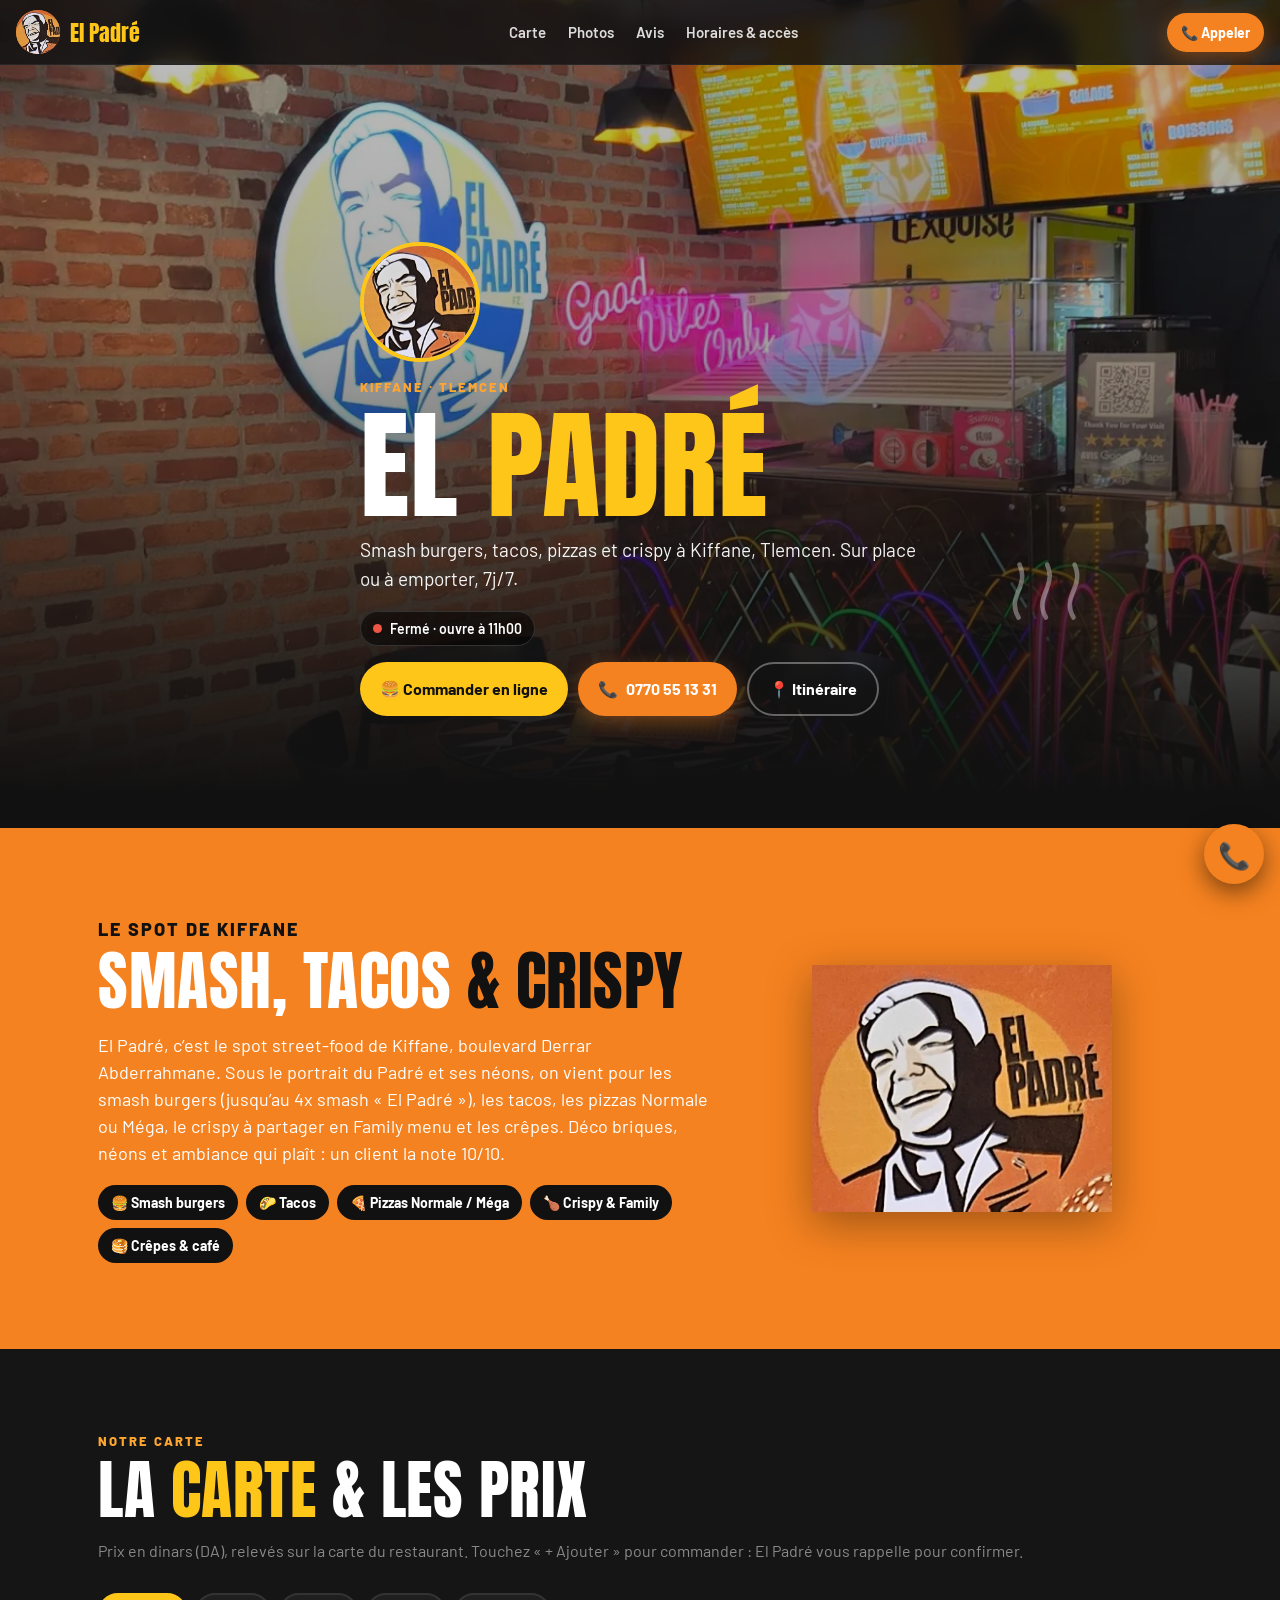
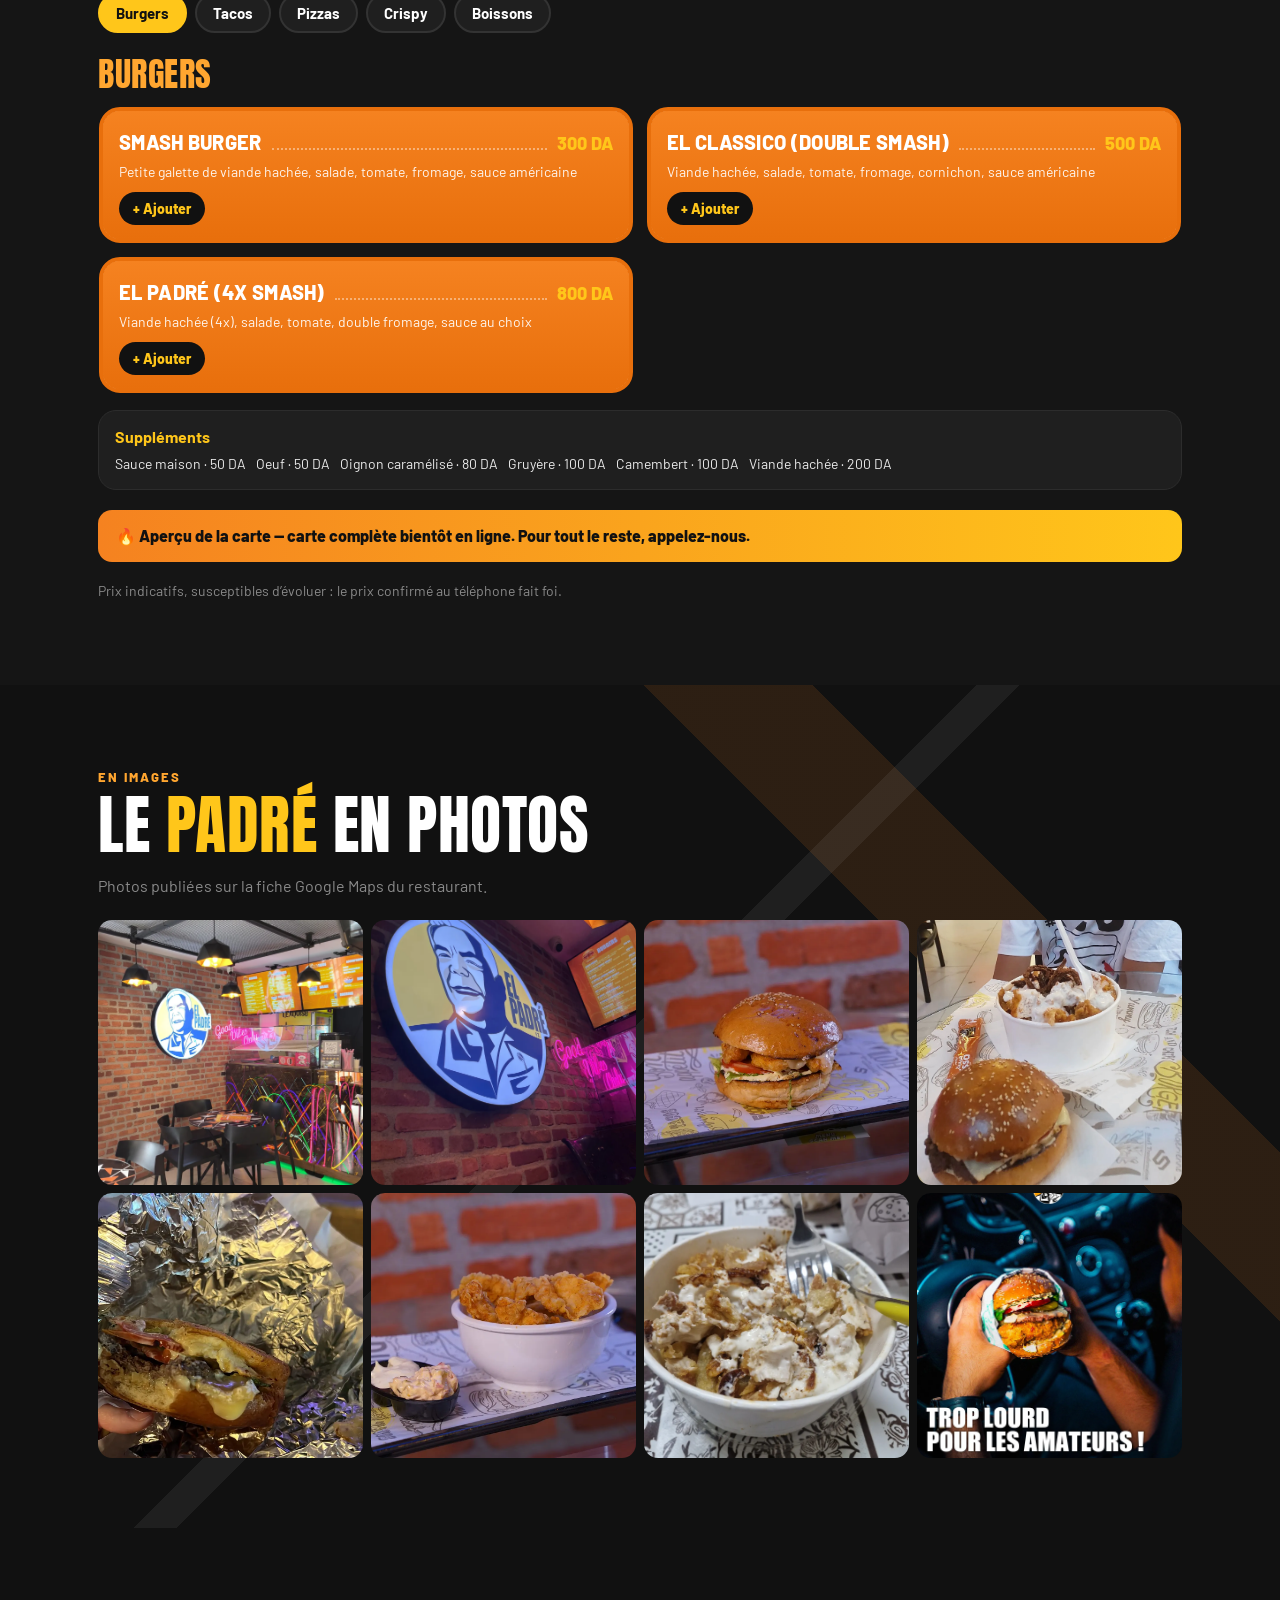
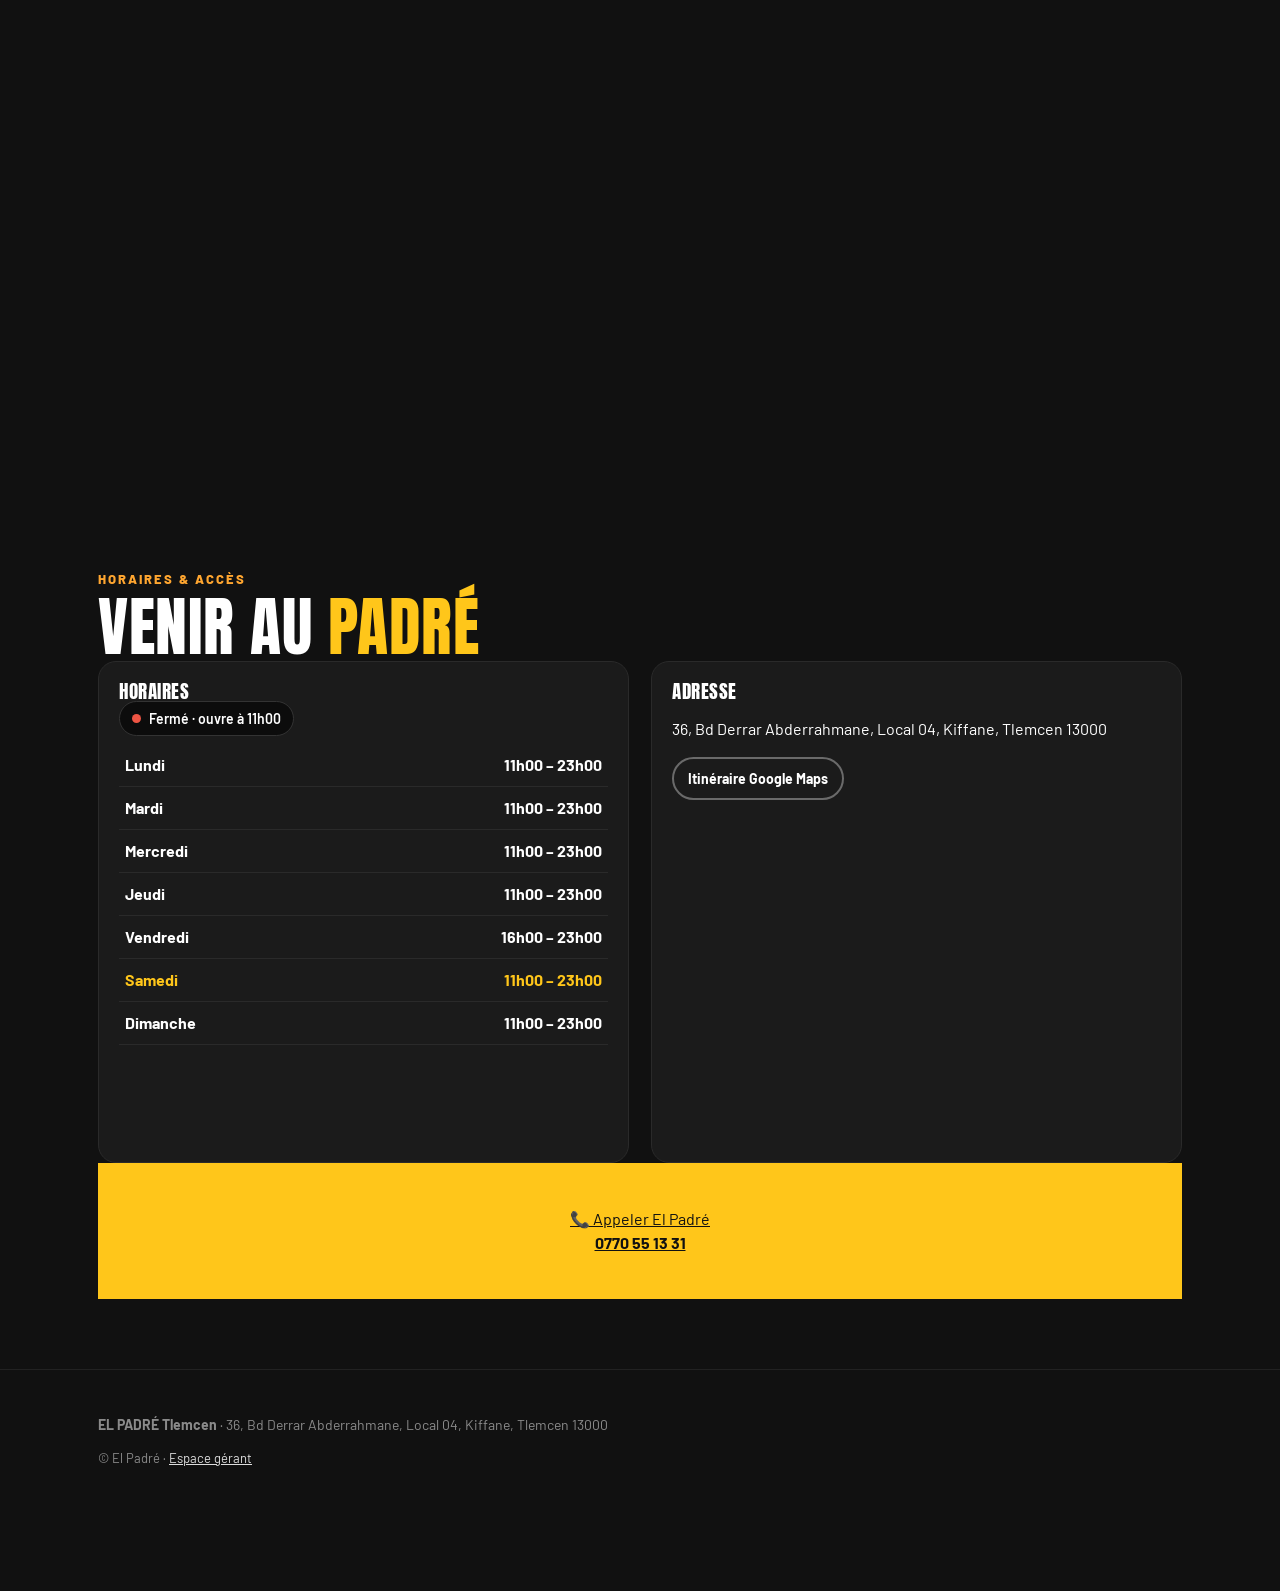
<file: index.html>
<!doctype html>
<html lang="fr"><head><meta charset="utf-8"><meta name="viewport" content="width=device-width,initial-scale=1,viewport-fit=cover">
<title>El Padré Tlemcen — Burgers, tacos, pizzas à Kiffane · 0770 55 13 31</title>
<meta name="description" content="El Padré, street-food à Kiffane (Tlemcen) : smash burgers, tacos, pizzas Normale/Méga, crispy, crêpes. Carte et prix, horaires, commande en ligne confirmée par téléphone.">
<meta name="theme-color" content="#f58220"><link rel="canonical" href="https://sayler991.github.io/El_Padre_site/">
<meta property="og:title" content="El Padré Tlemcen"><meta property="og:description" content="Burgers, tacos, pizzas, crispy et crêpes à Kiffane, Tlemcen."><meta property="og:image" content="https://sayler991.github.io/El_Padre_site/assets/img/salle.webp"><meta property="og:type" content="restaurant">
<link rel="icon" href="favicon.png?v=20261022b"><link rel="preconnect" href="https://fonts.googleapis.com"><link rel="preconnect" href="https://fonts.gstatic.com" crossorigin>
<link href="https://fonts.googleapis.com/css2?family=Anton&family=Barlow:wght@400;600;700;800&display=swap" rel="stylesheet">
<link rel="preload" as="image" href="assets/img/salle.webp?v=20261022b"><link rel="stylesheet" href="assets/style.css?v=20261022b">
<script type="application/ld+json">{"@context": "https://schema.org", "@type": "Restaurant", "name": "EL PADRÉ Tlemcen", "telephone": "+213770551331", "servesCuisine": ["Burgers", "Tacos", "Pizzas", "Crêpes"], "priceRange": "300–2200 DA", "address": {"@type": "PostalAddress", "streetAddress": "36, Bd Derrar Abderrahmane, Local 04, Kiffane", "addressLocality": "Tlemcen", "postalCode": "13000", "addressCountry": "DZ"}, "geo": {"@type": "GeoCoordinates", "latitude": 34.8846374, "longitude": -1.3250186}, "url": "https://sayler991.github.io/El_Padre_site/", "image": "https://sayler991.github.io/El_Padre_site/assets/img/salle.webp", "openingHoursSpecification": [{"@type": "OpeningHoursSpecification", "dayOfWeek": ["Monday", "Tuesday", "Wednesday", "Thursday", "Saturday", "Sunday"], "opens": "11:00", "closes": "23:00"}, {"@type": "OpeningHoursSpecification", "dayOfWeek": "Friday", "opens": "16:00", "closes": "23:00"}]}</script></head>
<body>
<header class="top"><a class="brand" href="#top"><img src="assets/img/logo.webp?v=20261022b" alt=""><b>El <span>Padré</span></b></a>
<nav><a href="#carte">Carte</a><a href="#galerie">Photos</a><a href="#avis">Avis</a><a href="#infos">Horaires & accès</a></nav>
<a class="btn btn-o btn-sm" data-tel href="tel:+213770551331">📞 Appeler</a></header>
<p class="notice" id="notice" hidden></p>
<main id="top">
<section class="hero"><img src="assets/img/salle.webp?v=20261022b" srcset="assets/img/salle-800.webp?v=20261022b 800w, assets/img/salle.webp?v=20261022b 1600w" sizes="100vw" alt="La salle d’El Padré : briques, néons et portrait du Padré" fetchpriority="high">
<div class="fx" aria-hidden="true"><i class="sp s1"></i><i class="sp s2"></i><i class="sp s3"></i><i class="sp s4"></i><i class="sp s5"></i><i class="sp s6"></i>
<svg class="steam" viewBox="0 0 120 160"><path d="M30 150c-14-24 14-34 0-60s14-38 0-62"/><path d="M60 150c-14-24 14-34 0-60s14-38 0-62"/><path d="M90 150c-14-24 14-34 0-60s14-38 0-62"/></svg></div>
<div class="wrap"><img class="logo" src="assets/img/logo.webp?v=20261022b" alt="Mascotte El Padré"><p class="kicker">Kiffane · Tlemcen</p>
<h1>El <span>Padré</span></h1><p class="tag" data-k="tagline">Smash burgers, tacos, pizzas et crispy à Kiffane, Tlemcen. Sur place ou à emporter, 7j/7.</p>
<span class="pill live-status">Horaires du jour…</span>
<div class="ctas"><a class="btn btn-y cta-order" href="#carte">🍔 Commander en ligne</a><a class="btn btn-o" data-tel href="tel:+213770551331">📞 <span data-k="phone_display">0770 55 13 31</span></a><a class="btn btn-g" href="#infos">📍 Itinéraire</a></div></div></section>

<section class="about geo"><div class="wrap reveal"><div><p class="kicker">Le spot de Kiffane</p><h2>Smash, tacos <em>& crispy</em></h2><p data-k="about">El Padré, c’est le spot street-food de Kiffane, boulevard Derrar Abderrahmane. Sous le portrait du Padré et ses néons, on vient pour les smash burgers (jusqu’au 4x smash « El Padré »), les tacos, les pizzas Normale ou Méga, le crispy à partager en Family menu et les crêpes. Déco briques, néons et ambiance qui plaît : un client la note 10/10.</p>
<ul class="facts"><li>🍔 Smash burgers</li><li>🌮 Tacos</li><li>🍕 Pizzas Normale / Méga</li><li>🍗 Crispy & Family</li><li>🥞 Crêpes & café</li></ul></div>
<img class="m" src="assets/img/logo.webp?v=20261022b" alt="" loading="lazy"></div></section>

<section id="carte"><div class="wrap reveal"><p class="kicker">Notre carte</p><h2>La <em>carte</em> & les prix</h2>
<p class="mut">Prix en dinars (DA), relevés sur la carte du restaurant. Touchez « + Ajouter » pour commander : El Padré vous rappelle pour confirmer.</p>
<div class="tabs" id="tabs" role="tablist"></div><div id="cat" role="tabpanel"></div>
<p class="soon">🔥 <span data-k="menu_note">Aperçu de la carte — carte complète bientôt en ligne.</span> Pour tout le reste, appelez-nous.</p><p class="note">Prix indicatifs, susceptibles d’évoluer : le prix confirmé au téléphone fait foi.</p></div></section>

<section id="galerie" class="geo"><div class="wrap reveal"><p class="kicker">En images</p><h2>Le <em>Padré</em> en photos</h2><p class="mut">Photos publiées sur la fiche Google Maps du restaurant.</p><div class="gal" id="gal"></div></div></section>

<section id="avis"><div class="wrap reveal"><p class="kicker">Avis Google</p><h2>Ils en <em>parlent</em></h2>
<a class="score" href="https://www.google.com/maps/place/EL+PADR%C3%89+Tlemcen/@34.8846374,-1.3250186,17z/data=!4m6!3m5!1s0xd78c9fc91e70f81:0x19df734e0886e9b9!8m2!3d34.8846374!4d-1.3250186!16s%2Fg%2F11xvxfyv_5?hl=fr" target="_blank" rel="noopener"><big data-k="rating">3,4</big><span>/5 sur Google<br><small><span data-k="reviews_count">73</span> avis — tous les avis sur Google Maps ›</small></span></a>
<div class="revs" id="revs"></div></div></section>

<section id="infos"><div class="wrap reveal"><p class="kicker">Horaires & accès</p><h2>Venir au <em>Padré</em></h2><div class="info">
<div class="card"><h3>Horaires</h3><span class="pill live-status"></span><div id="hours"></div></div>
<div class="card"><h3>Adresse</h3><p data-k="address">36, Bd Derrar Abderrahmane, Local 04, Kiffane, Tlemcen 13000</p><p><a class="btn btn-g btn-sm" target="_blank" rel="noopener" href="https://www.google.com/maps/dir/?api=1&destination=34.8846374,-1.3250186">Itinéraire Google Maps</a></p>
<iframe class="map" title="Plan : El Padré, Kiffane, Tlemcen" loading="lazy" src="https://www.openstreetmap.org/export/embed.html?bbox=-1.3290%2C34.8826%2C-1.3210%2C34.8866&amp;layer=mapnik&amp;marker=34.8846374%2C-1.3250186"></iframe></div></div>
<a class="big-call" data-tel href="tel:+213770551331">📞 Appeler El Padré<br><b data-k="phone_display">0770 55 13 31</b></a></div></section>
</main>
<footer class="ft"><div class="wrap"><p><b>EL PADRÉ Tlemcen</b> · <span data-k="address">36, Bd Derrar Abderrahmane, Local 04, Kiffane, Tlemcen 13000</span></p>
<p class="socials"><a id="s-fb" hidden target="_blank" rel="noopener">Facebook</a> <a id="s-ig" hidden target="_blank" rel="noopener">Instagram</a> <a id="s-wa" hidden target="_blank" rel="noopener">WhatsApp</a></p>
<p class="mut sm">© El Padré · <a href="admin/">Espace gérant</a></p></div></footer>
<a class="fab" data-tel href="tel:+213770551331" aria-label="Appeler El Padré">📞</a>
<button class="od-bar" id="od-bar" type="button" hidden>🛒 Ma commande · <span class="od-count" id="od-count">0</span> · <span id="od-tot"></span></button>
<div class="od-ov" id="od-ov" hidden></div><div class="od-sheet" id="od-sheet" role="dialog" aria-modal="true" hidden></div>
<div class="lb" id="lb" hidden role="dialog" aria-modal="true"><button class="x" type="button" aria-label="Fermer">×</button><button class="pv" type="button" aria-label="Précédente">‹</button><figure><img alt=""><p></p></figure><button class="nx" type="button" aria-label="Suivante">›</button></div>
<script id="seed" type="application/json">{"info": {"name": "El Padré", "city": "Tlemcen", "kind": "Burgers · Tacos · Pizzas · Crispy · Crêpes", "tagline": "Smash burgers, tacos, pizzas et crispy à Kiffane, Tlemcen. Sur place ou à emporter, 7j/7.", "phone": "+213770551331", "phone_display": "0770 55 13 31", "address": "36, Bd Derrar Abderrahmane, Local 04, Kiffane, Tlemcen 13000", "lat": 34.8846374, "lng": -1.3250186, "rating": "3,4", "reviews_count": "73", "open": true, "notice": "", "about": "El Padré, c’est le spot street-food de Kiffane, boulevard Derrar Abderrahmane. Sous le portrait du Padré et ses néons, on vient pour les smash burgers (jusqu’au 4x smash « El Padré »), les tacos, les pizzas Normale ou Méga, le crispy à partager en Family menu et les crêpes. Déco briques, néons et ambiance qui plaît : un client la note 10/10.", "facebook": "", "instagram": "", "whatsapp": "", "menu_note": "Aperçu de la carte — carte complète bientôt en ligne."}, "hours": [{"day": "Lundi", "slots": "11:00-23:00"}, {"day": "Mardi", "slots": "11:00-23:00"}, {"day": "Mercredi", "slots": "11:00-23:00"}, {"day": "Jeudi", "slots": "11:00-23:00"}, {"day": "Vendredi", "slots": "16:00-23:00"}, {"day": "Samedi", "slots": "11:00-23:00"}, {"day": "Dimanche", "slots": "11:00-23:00"}], "menu": [{"name": "Burgers", "extras": [{"name": "Sauce maison", "price": "50"}, {"name": "Oeuf", "price": "50"}, {"name": "Oignon caramélisé", "price": "80"}, {"name": "Gruyère", "price": "100"}, {"name": "Camembert", "price": "100"}, {"name": "Viande hachée", "price": "200"}], "items": [{"name": "Smash Burger", "price": "300", "desc": "Petite galette de viande hachée, salade, tomate, fromage, sauce américaine", "hidden": false}, {"name": "El Classico (double smash)", "price": "500", "desc": "Viande hachée, salade, tomate, fromage, cornichon, sauce américaine", "hidden": false}, {"name": "El Pollo", "price": "500", "desc": "Chicken tenders, salade, tomate, fromage, sauce à l’ail", "hidden": true}, {"name": "La Cebolla (double smash)", "price": "550", "desc": "Viande hachée (x2), salade, tomate confite, sauce Big Mac, fromage", "hidden": true}, {"name": "La Barbacoa (double smash)", "price": "550", "desc": "Viande hachée (x2), salade, tomate confite, sauce barbecue, fromage, oignons caramélisés", "hidden": true}, {"name": "Ajo (double smash)", "price": "600", "desc": "Viande hachée (x2), salade, tomate confite, sauce à l’ail, oeuf", "hidden": true}, {"name": "El Dulce (double smash)", "price": "600", "desc": "Viande hachée (x2), salade, tomate, sauce au miel, camembert", "hidden": true}, {"name": "El Bosque (double smash)", "price": "700", "desc": "Viande hachée (x2), sauce campagnarde, champignon frais, oignons caramélisés, fromage", "hidden": true}, {"name": "El Padré Mix", "price": "750", "desc": "Viande hachée, chicken tenders, salade, tomate, double fromage, sauce au choix", "hidden": true}, {"name": "El Padré (4x smash)", "price": "800", "desc": "Viande hachée (4x), salade, tomate, double fromage, sauce au choix", "hidden": false}]}, {"name": "Sandwichs", "extras": [{"name": "Sauce maison", "price": "50"}, {"name": "Oeuf", "price": "50"}, {"name": "Oignon caramélisé", "price": "80"}, {"name": "Gruyère", "price": "100"}, {"name": "Camembert", "price": "100"}, {"name": "Viande hachée", "price": "200"}], "items": [{"name": "Pollo", "price": "500", "desc": "Baguette de pain farcie au chicken tenders, salade, tomate, sauce à l’ail, fromage", "hidden": true}, {"name": "Marinado", "price": "550", "desc": "Baguette de pain farcie au poulet mariné à la crème fraîche, salade, tomate, fromage", "hidden": true}, {"name": "Carne", "price": "600", "desc": "Baguette de pain farcie à la viande hachée, salade, tomate, salsa de persil, oignons caramélisés, fromage", "hidden": true}, {"name": "Bosque", "price": "650", "desc": "Baguette de pain farcie au poulet et aux champignons frais sautés à la crème campagnarde, fromage", "hidden": true}, {"name": "Mexicano", "price": "650", "desc": "Baguette de pain farcie au poulet et au confit de piment piquant, maïs, fromage", "hidden": true}, {"name": "Buffalo", "price": "650", "desc": "Pain maison, viande hachée, salade, tomate, fromage, oeuf, ketchup, mayonnaise Lesieur", "hidden": true}, {"name": "4 Fromages", "price": "650", "desc": "Pain maison, poulet, 4 fromages", "hidden": true}, {"name": "Marinière", "price": "800", "desc": "Pain maison, crevettes, poulet, salade, tomate, fromage", "hidden": true}, {"name": "Crevettes", "price": "900", "desc": "Pain maison, crevettes, salade, tomate, fromage", "hidden": true}]}, {"name": "Tacos", "extras": [{"name": "Sauce maison", "price": "50"}, {"name": "Oeuf", "price": "50"}, {"name": "Oignon caramélisé", "price": "80"}, {"name": "Gruyère", "price": "100"}, {"name": "Camembert", "price": "100"}, {"name": "Viande hachée", "price": "200"}], "items": [{"name": "Pollo", "price": "650", "desc": "Sauce fromagère, chicken tenders, frites, sauce au choix", "hidden": false}, {"name": "Mexicain", "price": "700", "desc": "Poulet mariné, poivre, oignon, sauce mexicaine épicée", "hidden": true}, {"name": "5 Fromages", "price": "700", "desc": "Poulet, 4 fromages", "hidden": true}, {"name": "Pollo Marinado", "price": "700", "desc": "Sauce fromagère, poulet mariné, frites, sauce au choix", "hidden": true}, {"name": "Carne", "price": "700", "desc": "Sauce fromagère, viande hachée, frites, sauce au choix", "hidden": true}, {"name": "Buffalo", "price": "750", "desc": "Viande hachée, oeuf, fromage, ketchup, mayonnaise Lesieur", "hidden": true}, {"name": "Mixado", "price": "750", "desc": "Sauce fromagère, viande hachée, chicken tenders, frites, sauce au choix", "hidden": false}]}, {"name": "Pizzas", "note": "Normale / Méga · S.T. = sauce tomate, S.B. = sauce blanche", "extras": [{"name": "Bordure fromage", "price": "100"}, {"name": "Sauce blanche", "price": "100"}, {"name": "Champignon", "price": "200"}, {"name": "Gruyère", "price": "150"}, {"name": "Camembert", "price": "150"}], "items": [{"name": "Marguerite", "price": "500", "desc": "S.T., cheddar, mozza, gruyère, herbes de Provence", "sizes": [{"name": "Normale", "price": "500"}, {"name": "Méga", "price": "1500"}], "hidden": false}, {"name": "Végétarienne", "price": "700", "desc": "S.T., aubergine, courgette, poivron, oignons, champignons", "sizes": [{"name": "Normale", "price": "700"}, {"name": "Méga", "price": "2100"}], "hidden": true}, {"name": "Thon", "price": "700", "desc": "S.T., thon, cheddar, mozza, gruyère", "sizes": [{"name": "Normale", "price": "700"}, {"name": "Méga", "price": "2100"}], "hidden": true}, {"name": "Poulet", "price": "750", "desc": "S.T., poulet, cheddar, mozza, gruyère", "sizes": [{"name": "Normale", "price": "750"}, {"name": "Méga", "price": "2250"}], "hidden": false}, {"name": "Orientale", "price": "750", "desc": "S.T., merguez, oeuf, cheddar, mozza, gruyère", "sizes": [{"name": "Normale", "price": "750"}, {"name": "Méga", "price": "2250"}], "hidden": true}, {"name": "Régina", "price": "800", "desc": "S.T., viande hachée, cheddar, mozza, gruyère", "sizes": [{"name": "Normale", "price": "800"}, {"name": "Méga", "price": "2400"}], "hidden": true}, {"name": "Chèvre Miel", "price": "800", "desc": "S.B., poulet, fromage de chèvre, miel, noix, cheddar, mozza, gruyère", "sizes": [{"name": "Normale", "price": "800"}, {"name": "Méga", "price": "2250"}], "hidden": true}, {"name": "Poulet Fumé", "price": "850", "desc": "S.B., poulet fumé, cheddar, mozza, gruyère", "sizes": [{"name": "Normale", "price": "850"}, {"name": "Méga", "price": "2550"}], "hidden": true}, {"name": "Fermière", "price": "850", "desc": "S.B., poulet, champignons, cheddar, mozza, gruyère", "sizes": [{"name": "Normale", "price": "850"}, {"name": "Méga", "price": "2550"}], "hidden": true}, {"name": "Américaine", "price": "900", "desc": "S.B., pepperoni, cheddar, mozza, gruyère", "sizes": [{"name": "Normale", "price": "900"}, {"name": "Méga", "price": "2700"}], "hidden": true}, {"name": "5 Fromages", "price": "900", "desc": "S.B., cheddar, mozza, gruyère, camembert fumé", "sizes": [{"name": "Normale", "price": "900"}, {"name": "Méga", "price": "2700"}], "hidden": false}, {"name": "Kiri", "price": "900", "desc": "S.T., viande hachée, Kiri, cheddar, mozza, gruyère", "sizes": [{"name": "Normale", "price": "900"}, {"name": "Méga", "price": "2700"}], "hidden": true}, {"name": "Crevettes", "price": "1000", "desc": "S.T., crevettes, cheddar, mozza, gruyère", "sizes": [{"name": "Normale", "price": "1000"}, {"name": "Méga", "price": "2700"}], "hidden": true}, {"name": "Saumon", "price": "1200", "desc": "S.B., saumon, cheddar, mozza, gruyère", "sizes": [{"name": "Normale", "price": "1200"}, {"name": "Méga", "price": "2700"}], "hidden": true}, {"name": "Elite", "price": "1200", "desc": "S.T., viande hachée, poulet, crevettes, cheddar, mozza, gruyère", "sizes": [{"name": "Normale", "price": "1200"}, {"name": "Méga", "price": "2700"}], "hidden": true}]}, {"name": "Calzones", "extras": [{"name": "Bordure fromage", "price": "100"}, {"name": "Sauce blanche", "price": "100"}, {"name": "Champignon", "price": "200"}, {"name": "Gruyère", "price": "150"}, {"name": "Camembert", "price": "150"}], "items": [{"name": "Calzone Poulet", "price": "700", "desc": "Sauce blanche, poulet, camembert, 3 fromages", "hidden": true}, {"name": "Calzone Thon", "price": "700", "desc": "Sauce blanche, thon, fromage", "hidden": true}, {"name": "Calzone Viande hachée", "price": "800", "desc": "Sauce blanche, viande hachée, fromage", "hidden": true}, {"name": "Calzone Mix", "price": "850", "desc": "Sauce blanche, poulet, viande hachée, fromage", "hidden": true}]}, {"name": "Crispy", "extras": [{"name": "Gruyère", "price": "200"}, {"name": "Camembert", "price": "150"}], "items": [{"name": "Hotwings", "price": "600", "desc": "5 pièces ailes, frites", "hidden": true}, {"name": "Tenders", "price": "700", "desc": "3 pièces tenders, frites", "hidden": false}, {"name": "Pilons", "price": "700", "desc": "3 pièces pilons, frites", "hidden": true}, {"name": "Poutine", "price": "700", "desc": "Tenders, riz, sauce fromagère", "hidden": true}, {"name": "Mélange Hotwings", "price": "700", "desc": "2 pièces ailes, 2 pièces tenders, frites", "hidden": true}, {"name": "Mélange Pilons", "price": "700", "desc": "2 pièces pilons, 2 pièces tenders, frites", "hidden": true}, {"name": "Padré Bowl", "price": "600", "desc": "Frites au fromage, tenders, oignons frits", "hidden": false}]}, {"name": "Family", "note": "Boisson 1 L offerte", "items": [{"name": "Hotwings + Mixte", "price": "2000", "desc": "6 pièces ailes, 5 pièces tenders, frites", "hidden": true}, {"name": "Tenders", "price": "2200", "desc": "10 pièces tenders, frites", "hidden": true}, {"name": "Pilon", "price": "2200", "desc": "10 pièces pilons, frites", "hidden": true}, {"name": "Mix Crispy", "price": "2200", "desc": "3 pièces pilons, 4 pièces ailes, 5 pièces tenders, frites", "hidden": true}]}, {"name": "Salades", "items": [{"name": "La Madrina", "price": "900", "desc": "", "hidden": true}, {"name": "Mini César", "price": "400", "desc": "", "hidden": true}, {"name": "César", "price": "700", "desc": "", "hidden": true}]}, {"name": "Enfant", "items": [{"name": "Menu enfant", "price": "600", "desc": "", "hidden": true}]}, {"name": "Sucré", "note": "Crêpes artisanales & crêpes", "extras": [{"name": "Fruits (banane, fraise, ananas)", "price": "150"}, {"name": "Bueno", "price": "200"}, {"name": "Oreo", "price": "200"}, {"name": "Kit Kat", "price": "200"}, {"name": "Ferrero", "price": "200"}, {"name": "M&M’s", "price": "200"}], "items": [{"name": "Crêpe artisanale Mordjane noisette", "price": "300", "desc": "", "hidden": true}, {"name": "Crêpe artisanale Mordjane blanc", "price": "350", "desc": "", "hidden": true}, {"name": "Crêpe artisanale Nutella", "price": "400", "desc": "", "hidden": true}, {"name": "Crêpe Mordjane noisette", "price": "250", "desc": "", "hidden": true}, {"name": "Crêpe Mordjane blanc", "price": "300", "desc": "", "hidden": true}, {"name": "Crêpe Nutella", "price": "350", "desc": "", "hidden": true}]}, {"name": "Café", "items": [{"name": "Lait chaud", "price": "70", "desc": "", "hidden": true}, {"name": "Espresso", "price": "100", "desc": "", "hidden": true}, {"name": "Flat white", "price": "120", "desc": "", "hidden": true}, {"name": "Doppio", "price": "200", "desc": "", "hidden": true}, {"name": "Jus pressé", "price": "250", "desc": "", "hidden": true}, {"name": "Cappuccino", "price": "300", "desc": "", "hidden": true}, {"name": "Gold brew", "price": "350", "desc": "", "hidden": true}, {"name": "Gold brew cappuccino", "price": "350", "desc": "", "hidden": true}, {"name": "Latte macchiato", "price": "350", "desc": "", "hidden": true}, {"name": "Jus cocktail", "price": "500", "desc": "", "hidden": true}]}, {"name": "Boissons", "items": [{"name": "Soda 1 L", "price": "150", "desc": "", "hidden": false}, {"name": "Soda 24 cl", "price": "100", "desc": "", "hidden": false}, {"name": "Jus 1 L", "price": "200", "desc": "", "hidden": true}, {"name": "Eau minérale", "price": "50", "desc": "", "hidden": true}]}], "order_options": {"enabled": true}, "gallery": [{"src": "assets/img/salle.webp", "alt": "La salle : briques, néons et portrait du Padré"}, {"src": "assets/img/logo-mur.webp", "alt": "Le Padré lumineux au mur"}, {"src": "assets/img/burger-plateau.webp", "alt": "Burger servi sur plateau"}, {"src": "assets/img/burger-bowl.webp", "alt": "Burger et bowl"}, {"src": "assets/img/burger-emporter.webp", "alt": "Burger à emporter"}, {"src": "assets/img/tenders.webp", "alt": "Crispy et sauces"}, {"src": "assets/img/dessert.webp", "alt": "Bowl gourmand"}, {"src": "assets/img/affiche.webp", "alt": "« Trop lourd pour les amateurs ! »"}], "reviews": [{"author": "Riad", "date": "il y a un an", "text": "Excellent restaurant. Hamburger 10/10 […] Ambiance 10/10, Décoration 10/10, Service excellent."}, {"author": "Mahfoud", "date": "il y a 9 mois", "text": "Suite à une commande où quelques produits manquaient, j’ai fait une simple réclamation par téléphone. J’ai été agréablement surpris par leur professionnalisme et leur réactivité : le manque m’a été livré en quelques minutes seulement, avec beaucoup de respect et de sérieux. […] Je recommande sans hésitation."}]}</script>
<script src="config.js?v=20261022b"></script><script src="assets/app.js?v=20261022b"></script>
</body></html>
</file>
<file: assets/style.css>
:root{--o:#f58220;--o2:#ffa630;--y:#ffc61a;--k:#111;--k2:#1c1c1c;--w:#fff;--mut:#8a8a8a;--r:18px}
*{box-sizing:border-box}html{scroll-behavior:smooth}body{margin:0;font-family:"Barlow",system-ui,sans-serif;background:var(--k);color:var(--w);line-height:1.5;-webkit-font-smoothing:antialiased}
h1,h2,h3,.disp{font-family:"Anton","Barlow Condensed",Impact,sans-serif;font-weight:400;letter-spacing:.5px;text-transform:uppercase;line-height:1.02;margin:0}
a{color:inherit}img{max-width:100%;display:block}
.wrap{max-width:1120px;margin:0 auto;padding:0 18px}
.geo{background:linear-gradient(135deg,transparent 0 46%,rgba(255,255,255,.06) 46% 48%,transparent 48%),linear-gradient(45deg,transparent 0 70%,rgba(245,130,32,.12) 70% 78%,transparent 78%)}
header.top{position:fixed;inset:0 0 auto;z-index:40;display:flex;align-items:center;justify-content:space-between;padding:10px 16px;background:rgba(17,17,17,.82);backdrop-filter:blur(10px);border-bottom:1px solid #262626}
.brand{display:flex;align-items:center;gap:10px;text-decoration:none}.brand img{width:44px;height:44px;border-radius:50%;object-fit:cover;background:var(--o);object-position:20% 30%}.brand b{font-family:Anton,Impact,sans-serif;font-size:22px;font-weight:400;color:var(--y)}
.top nav{display:none;gap:22px}.top nav a{text-decoration:none;font-weight:600;font-size:15px;opacity:.85}.top nav a:hover{color:var(--y)}
.btn{display:inline-flex;align-items:center;justify-content:center;gap:8px;padding:13px 20px;border-radius:999px;font-weight:700;text-decoration:none;border:0;cursor:pointer;font-size:16px;font-family:inherit}
.btn-o{background:var(--o);color:#fff;box-shadow:0 6px 20px rgba(245,130,32,.35)}.btn-y{background:var(--y);color:#111}.btn-g{background:transparent;color:#fff;border:2px solid rgba(255,255,255,.35)}
.btn-sm{padding:9px 14px;font-size:14px}
.hero{position:relative;min-height:92svh;display:flex;align-items:flex-end;overflow:hidden}
.hero>img{position:absolute;inset:0;width:100%;height:100%;object-fit:cover;filter:saturate(1.1)}
.hero:after{content:"";position:absolute;inset:0;background:linear-gradient(180deg,rgba(0,0,0,.25) 0,rgba(0,0,0,.35) 40%,#111 96%)}
.hero .wrap{position:relative;z-index:2;padding-bottom:42px;padding-top:110px}
.hero .logo{width:120px;height:120px;border-radius:50%;object-fit:cover;border:4px solid var(--y);background:var(--o);margin-bottom:16px}
.hero h1{font-size:clamp(54px,14vw,120px);color:#fff}.hero h1 span{color:var(--y)}
.hero p.tag{font-size:19px;max-width:560px;margin:10px 0 18px;opacity:.95}
.pill{display:inline-flex;align-items:center;gap:8px;background:rgba(0,0,0,.55);border:1px solid #333;padding:6px 12px;border-radius:999px;font-size:14px;font-weight:600;margin:0 6px 8px 0}
.live-status:before{content:"";width:9px;height:9px;border-radius:50%;background:#999}.is-open:before{background:#36d46a;box-shadow:0 0 8px #36d46a}.is-closed:before{background:#e54}
.ctas{display:flex;flex-wrap:wrap;gap:10px;margin-top:8px}
section{padding:70px 0}section h2{font-size:clamp(38px,8vw,64px)}section h2 em{font-style:normal;color:var(--y)}
.kicker{color:var(--o2);font-weight:800;letter-spacing:2px;text-transform:uppercase;font-size:13px;margin-bottom:6px}
.about{background:var(--o);color:#fff;position:relative;overflow:hidden}
.about .wrap{display:grid;gap:30px;align-items:center}.about .kicker{color:#111}.about h2 em{color:#111}
.about p{font-size:18px}.about img.m{width:min(300px,70%);margin:0 auto;filter:drop-shadow(0 12px 22px rgba(0,0,0,.35))}
.facts{display:flex;flex-wrap:wrap;gap:8px;padding:0;list-style:none}.facts li{background:#111;color:#fff;border-radius:999px;padding:7px 13px;font-weight:700;font-size:14px}
#carte{background:#151515}
.tabs{position:sticky;top:64px;z-index:20;display:flex;gap:8px;overflow-x:auto;padding:12px 0;margin:18px 0 10px;background:#151515;scrollbar-width:none}.tabs::-webkit-scrollbar{display:none}
.tabs button{flex:none;border:2px solid #333;background:#1f1f1f;color:#fff;padding:9px 16px;border-radius:999px;font-weight:700;font-size:15px;cursor:pointer;font-family:inherit}
.tabs button.on{background:var(--y);border-color:var(--y);color:#111}
.cat-h{display:flex;align-items:baseline;gap:12px;flex-wrap:wrap;margin:12px 0 14px}.cat-h h3{font-size:34px;color:var(--o2)}.cat-h small{color:var(--y);font-weight:700}
.items{list-style:none;padding:0;margin:0;display:grid;gap:12px}
.item{background:linear-gradient(180deg,#f58220,#e86f0c);border-radius:var(--r);padding:16px 16px 14px;position:relative;border:1px dashed rgba(255,255,255,.45);outline:4px solid #e86f0c;outline-offset:-1px;margin:4px}
.it-h{display:flex;gap:10px;align-items:baseline}.it-h b{font-family:"Barlow Condensed",Barlow,sans-serif;font-weight:800;font-size:20px;text-transform:uppercase;letter-spacing:.3px}
.it-h .dots{flex:1;border-bottom:2px dotted rgba(255,255,255,.4)}.pr{font-weight:800;color:var(--y);white-space:nowrap;font-size:18px}
.item p{margin:4px 0 0;font-size:14px;opacity:.92}.item .sz{font-size:13px;color:#ffe9a6;font-weight:700;margin-top:4px}
.od-plus{margin-top:10px;background:#111;color:var(--y);border:0;border-radius:999px;padding:8px 14px;font-weight:800;cursor:pointer;font-family:inherit;font-size:14px}
.xt{margin-top:16px;background:#1f1f1f;border-radius:var(--r);padding:14px 16px;border:1px solid #2c2c2c}.xt b{color:var(--y)}.xt span{display:inline-block;margin:4px 10px 0 0;font-size:14px;opacity:.9}
.note{color:var(--mut);font-size:14px;margin-top:18px}
.gal{display:grid;grid-template-columns:repeat(2,1fr);gap:8px;margin-top:22px}.gal button{padding:0;border:0;background:#000;border-radius:14px;overflow:hidden;cursor:zoom-in;aspect-ratio:1}
.gal img{width:100%;height:100%;object-fit:cover;transition:transform .5s}.gal button:hover img{transform:scale(1.06)}
.gal.carte button{aspect-ratio:9/16}
.lb{position:fixed;inset:0;z-index:90;background:rgba(0,0,0,.94);display:flex;align-items:center;justify-content:center}.lb[hidden]{display:none}
.lb img{max-width:94vw;max-height:84vh;border-radius:10px}.lb p{position:absolute;bottom:18px;left:0;right:0;text-align:center;opacity:.85}
.lb button{position:absolute;background:rgba(255,255,255,.12);color:#fff;border:0;width:48px;height:48px;border-radius:50%;font-size:26px;cursor:pointer}.lb .x{top:14px;right:14px}.lb .pv{left:10px}.lb .nx{right:10px}
.revs{display:grid;gap:14px;margin-top:22px}.rev{margin:0;background:#1d1d1d;border-left:5px solid var(--y);border-radius:14px;padding:18px}.rev p{margin:0 0 10px;font-size:17px}.rev footer{color:var(--mut);font-size:14px}.rev b{color:#fff}
.score{display:inline-flex;align-items:center;gap:12px;background:#1d1d1d;border-radius:14px;padding:12px 16px;margin-top:14px}.score big{font-family:Anton,Impact;font-size:40px;color:var(--y)}
.info{display:grid;gap:22px}.card{background:#1b1b1b;border-radius:var(--r);padding:20px;border:1px solid #2a2a2a}
.hours{width:100%;border-collapse:collapse}.hours th,.hours td{text-align:left;padding:9px 6px;border-bottom:1px solid #2a2a2a}.hours td{text-align:right;font-weight:700}.hours tr.today{color:var(--y)}
.map{width:100%;height:320px;border:0;border-radius:var(--r);filter:grayscale(.2)}
.big-call{display:flex;flex-direction:column;align-items:center;text-align:center;background:var(--y);color:#111;padding:44px 18px}.big-call a{font-family:Anton,Impact;font-size:clamp(36px,10vw,64px);text-decoration:none;color:#111}
footer.ft{padding:30px 0 110px;color:var(--mut);font-size:14px;border-top:1px solid #222}footer.ft a{color:#ddd}
.fab{position:fixed;right:16px;bottom:16px;z-index:45;width:60px;height:60px;border-radius:50%;background:var(--o);display:flex;align-items:center;justify-content:center;box-shadow:0 8px 24px rgba(0,0,0,.5);font-size:26px;text-decoration:none}
.notice{background:var(--y);color:#111;text-align:center;font-weight:700;padding:10px;margin-top:64px}
.reveal{opacity:0;transform:translateY(24px);transition:.7s}.reveal.in{opacity:1;transform:none}
/* commande */
.od-bar{position:fixed;left:12px;right:88px;bottom:16px;z-index:44;display:flex;align-items:center;gap:10px;background:var(--y);color:#111;border:0;border-radius:999px;padding:14px 18px;font-weight:800;font-size:16px;cursor:pointer;font-family:inherit;box-shadow:0 8px 24px rgba(0,0,0,.5)}.od-bar[hidden]{display:none}.od-bar b{margin-left:auto}
.od-count{background:#111;color:var(--y);border-radius:999px;min-width:26px;height:26px;display:inline-flex;align-items:center;justify-content:center;font-size:14px}
.od-ov{position:fixed;inset:0;background:rgba(0,0,0,.6);z-index:60}.od-ov[hidden],.od-sheet[hidden]{display:none}
.od-sheet{position:fixed;z-index:61;left:0;right:0;bottom:0;max-height:92svh;overflow:auto;background:#181818;border-radius:22px 22px 0 0;padding:20px 18px 26px;color:#fff}
.od-sheet h3{font-size:28px;color:var(--y);padding-right:40px}.od-x{position:absolute;right:14px;top:14px;width:38px;height:38px;border-radius:50%;border:0;background:#2a2a2a;color:#fff;font-size:22px;cursor:pointer}
fieldset{border:0;padding:0;margin:14px 0}legend{font-weight:800;margin-bottom:6px}
.chips{display:flex;flex-wrap:wrap;gap:8px}.chips label{display:inline-flex}.chips input{position:absolute;opacity:0}.chips span{border:2px solid #333;border-radius:999px;padding:7px 12px;font-size:14px;cursor:pointer}.chips input:checked+span{background:var(--o);border-color:var(--o)}
.chips input:focus-visible+span{outline:2px solid var(--y)}
.od-f{display:block;margin:12px 0;font-weight:700}.od-f input,.od-f select,.od-f textarea,fieldset input[type=text]{display:block;width:100%;margin-top:5px;padding:12px;border-radius:12px;border:1px solid #333;background:#0f0f0f;color:#fff;font:inherit;font-weight:400}
.qty{display:inline-flex;align-items:center;gap:12px;background:#222;border-radius:999px;padding:4px}.qty button{width:36px;height:36px;border-radius:50%;border:0;background:#333;color:#fff;font-size:20px;cursor:pointer}
.od-foot{display:flex;gap:12px;align-items:center;justify-content:space-between;margin-top:16px;position:sticky;bottom:-26px;background:#181818;padding:12px 0}
.lines{list-style:none;padding:0;margin:10px 0}.lines li{display:flex;justify-content:space-between;gap:10px;border-bottom:1px solid #2a2a2a;padding:10px 0}.lines small{display:block;color:var(--mut)}
.tot{display:flex;justify-content:space-between;font-size:20px;font-weight:800;color:var(--y)}
.callnote{background:#2a1a0f;border:1px solid var(--o);border-radius:14px;padding:12px 14px;margin:14px 0;font-size:15px}
.err{color:#ffb347;font-weight:700}.mut{color:var(--mut)}.sm{font-size:13px}
body.lock{overflow:hidden}
@media(min-width:760px){.top nav{display:flex}.about .wrap{grid-template-columns:1.4fr 1fr}.items{grid-template-columns:1fr 1fr}.gal{grid-template-columns:repeat(4,1fr)}.revs{grid-template-columns:1fr 1fr}.info{grid-template-columns:1fr 1fr}
.od-sheet{left:auto;right:20px;bottom:20px;top:20px;width:440px;max-height:none;border-radius:22px}.od-bar{left:auto;right:92px;width:340px}}

/* v2 — animations */
.hero .fx{position:absolute;inset:0;z-index:1;pointer-events:none;overflow:hidden}
.fl{position:absolute;font-size:clamp(34px,6vw,64px);filter:drop-shadow(0 10px 18px rgba(0,0,0,.5));animation:float 7s ease-in-out infinite;opacity:.9}
.f1{right:8%;top:22%}.f2{right:26%;top:12%;animation-delay:-2s;font-size:clamp(26px,4vw,44px)}.f3{right:12%;top:48%;animation-delay:-4s}.f4{right:30%;top:36%;animation-delay:-1s;font-size:clamp(24px,3.5vw,40px)}
@keyframes float{0%,100%{transform:translateY(0) rotate(-6deg)}50%{transform:translateY(-22px) rotate(6deg)}}
.sp{position:absolute;bottom:-10px;width:6px;height:6px;border-radius:50%;background:var(--y);box-shadow:0 0 12px 3px rgba(255,166,48,.9);animation:spark 6s linear infinite;opacity:0}
.s1{left:12%}.s2{left:32%;animation-delay:-1s}.s3{left:52%;animation-delay:-2.5s}.s4{left:68%;animation-delay:-3.5s}.s5{left:82%;animation-delay:-4.5s}.s6{left:92%;animation-delay:-.5s;background:var(--o)}
@keyframes spark{0%{transform:translate(0,0);opacity:0}10%{opacity:1}100%{transform:translate(40px,-90vh);opacity:0}}
.steam{position:absolute;right:14%;top:58%;width:110px;fill:none;stroke:rgba(255,255,255,.35);stroke-width:5;stroke-linecap:round}
.steam path{stroke-dasharray:60 200;animation:steam 3.6s linear infinite}.steam path:nth-child(2){animation-delay:-1.2s}.steam path:nth-child(3){animation-delay:-2.4s}
@keyframes steam{from{stroke-dashoffset:260;opacity:0}30%{opacity:1}to{stroke-dashoffset:0;opacity:0}}
.hero .logo{animation:pop .9s cubic-bezier(.2,1.4,.4,1) both}.hero h1{animation:rise .9s .15s both}.hero p.tag,.hero .live-status{animation:rise .9s .3s both}.hero .ctas{animation:rise .9s .45s both}
@keyframes pop{from{transform:scale(.4) rotate(-20deg);opacity:0}}@keyframes rise{from{transform:translateY(26px);opacity:0}}
.btn{transition:transform .2s,box-shadow .2s,filter .2s;position:relative;overflow:hidden}.btn:hover{transform:translateY(-3px);box-shadow:0 12px 26px rgba(245,130,32,.35);filter:brightness(1.05)}.btn:active{transform:scale(.97)}
.btn-y{animation:pulse 2.6s ease-in-out infinite}@keyframes pulse{0%,100%{box-shadow:0 0 0 0 rgba(255,198,26,.55)}60%{box-shadow:0 0 0 14px rgba(255,198,26,0)}}
.btn:after{content:"";position:absolute;top:0;left:-60%;width:40%;height:100%;background:linear-gradient(90deg,transparent,rgba(255,255,255,.35),transparent);transform:skewX(-20deg);transition:left .6s}.btn:hover:after{left:130%}
.item,.card,.rev{transition:transform .25s,box-shadow .25s}.item:hover,.card:hover,.rev:hover{transform:translateY(-5px);box-shadow:0 16px 32px rgba(0,0,0,.35)}
#cat.sw .item{animation:rise .45s var(--d,0ms) both}#cat.sw .cat-h{animation:rise .35s both}
.tabs button{transition:background .25s,color .25s,transform .2s}.tabs button:hover{transform:translateY(-2px)}
.fab{animation:ring 4s ease-in-out infinite}@keyframes ring{0%,88%,100%{transform:rotate(0)}91%{transform:rotate(-14deg)}94%{transform:rotate(14deg)}97%{transform:rotate(-8deg)}}
.soon{margin-top:20px;background:linear-gradient(90deg,var(--o),var(--y));color:#111;font-weight:800;border-radius:14px;padding:14px 18px}
@media(prefers-reduced-motion:reduce){*,*:before,*:after{animation:none!important;transition:none!important;scroll-behavior:auto!important}.reveal{opacity:1;transform:none}.hero .fx{display:none}}
</file>
